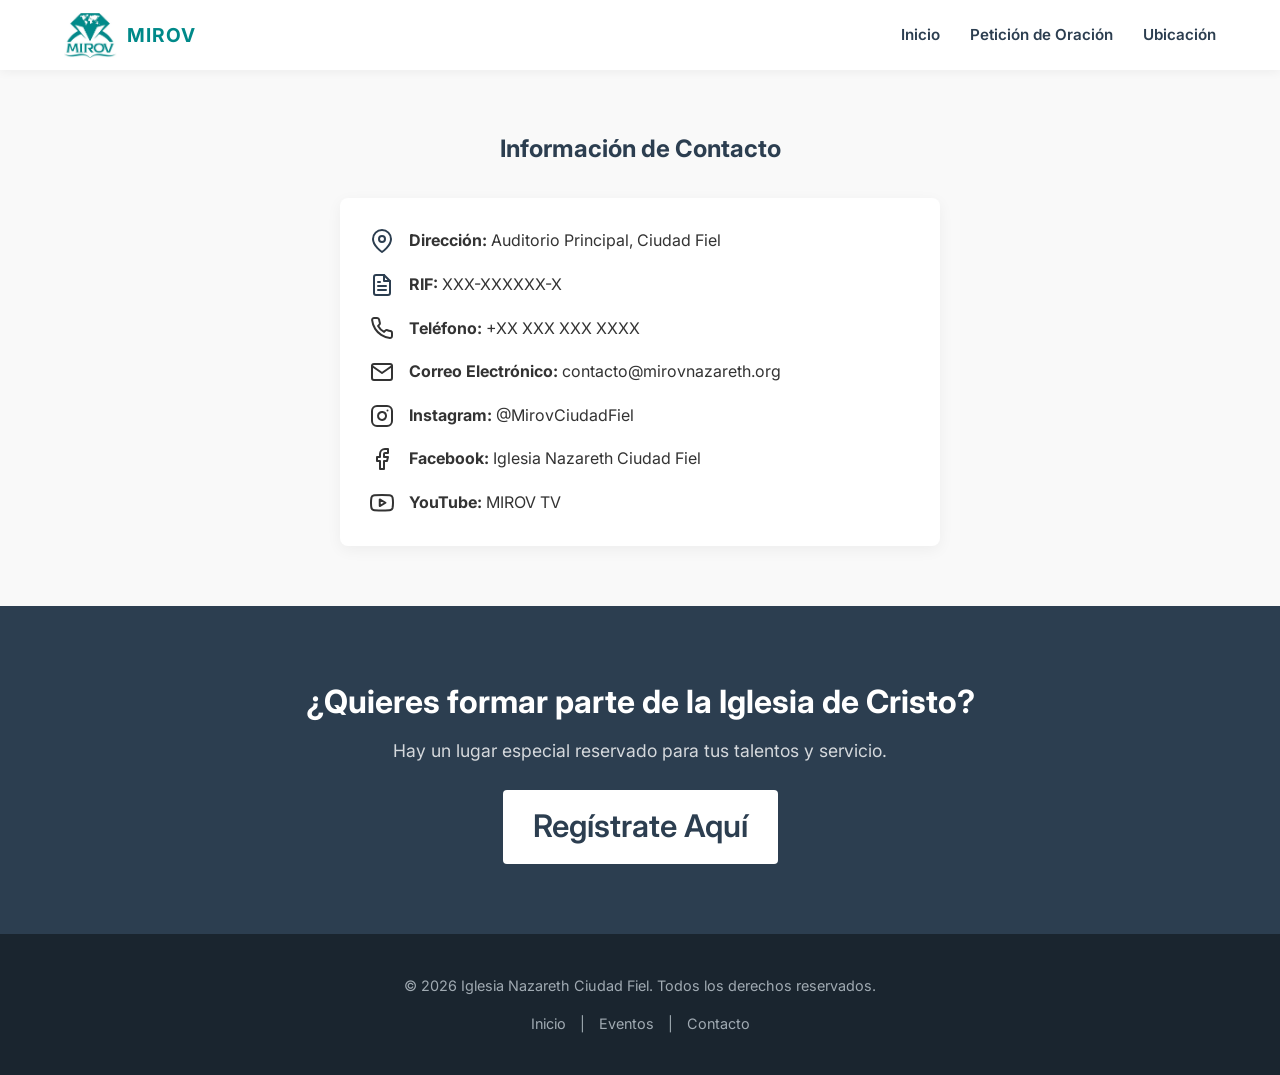
<file: contacto.html>
<!DOCTYPE html>
<html lang="es">
<head>
    <meta charset="UTF-8">
    <meta name="viewport" content="width=device-width, initial-scale=1.0">
    <title>Iglesia Nazareth Ciudad Fiel</title>
    <link rel="shortcut icon" href="icono.JPG" type="image/x-icon">
    <link rel="icon" href="icono.JPG" type="image/jpeg">
    <link rel="stylesheet" href="substyle.css">
    <!-- Google Fonts -->
    <link rel="preconnect" href="https://fonts.googleapis.com">
    <link rel="preconnect" href="https://fonts.gstatic.com" crossorigin>
    <link href="https://fonts.googleapis.com/css2?family=Inter:wght=300;400;600;700&display=swap" rel="stylesheet">
</head>
<body>

    <!-- Barra de Navegación Superior -->
    <!-- Barra de Navegación Superior -->
    <nav class="navbar">
        <div class="container nav-container">
            <!-- Logo de la Iglesia -->
            <div class="nav-logo">
                <a href="index.html">
                    <img src="logo.jpg"   alt="Logo Iglesia Nazareth" class="logo-img">
                    <span class="logo-text">MIROV</span>
                </a>
            </div>
            <!-- Menú de Enlaces -->
            <ul class="nav-links">
                <li><a href="index.html">Inicio</a></li>
                <li><a href="oracion.html">Petición de Oración</a></li>
                <li><a href="ubicacion.html">Ubicación</a></li>
            </ul>
        </div>
    </nav>

   

<!-- Sección Contacto Interactiva -->
<section id="contacto" class="events-section" style="background-color: var(--light-bg); padding: 60px 0;">
    <div class="container" style="max-width: 600px; text-align: center;">
        
        <h2 style="color: var(--primary-color); margin-bottom: 20px;">Información de Contacto</h2>
        <p style="margin-bottom: 30px; color: #555;"></p>
        
        <!-- Tarjeta de Datos e Iconos -->
        <div style="background: white; padding: 30px; border-radius: 8px; box-shadow: 0 4px 15px rgba(0,0,0,0.05); text-align: left; display: flex; flex-direction: column; gap: 18px;">
            
            <!-- 📍 Dirección -->
              <div href="https://www.google.com/maps/place/Ac+Iglesia+Nazareth+Ciudad+Fiel/@8.8997986,-64.2429521,15z/data=!4m6!3m5!1s0x8dcd8230dd05458d:0x43b41c251a7f1ef5!8m2!3d8.9011342!4d-64.2261292!16s%2Fg%2F11c30sbpfz?entry=ttu&g_ep=EgoyMDI2MDYyOS4wIKXMDSoASAFQAw%3D%3D" style="display: flex; align-items: center; gap: 15px;">
                <svg xmlns="http://www.w3.org/2000/svg" width="24" height="24" viewBox="0 0 24 24" fill="none" stroke="var(--primary-color)" stroke-width="2" stroke-linecap="round" stroke-linejoin="round"><path d="M21 10c0 7-9 13-9 13s-9-6-9-13a9 9 0 0 1 18 0z"></path><circle cx="12" cy="10" r="3"></circle></svg>
                <p style="margin: 0;"><strong>Dirección:</strong> Auditorio Principal, Ciudad Fiel</p>
            </div>

            <!-- 📋 RIF -->
            <div style="display: flex; align-items: center; gap: 15px;">
                <svg xmlns="http://www.w3.org/2000/svg" width="24" height="24" viewBox="0 0 24 24" fill="none" stroke="var(--primary-color)" stroke-width="2" stroke-linecap="round" stroke-linejoin="round"><path d="M14 2H6a2 2 0 0 0-2 2v16a2 2 0 0 0 2 2h12a2 2 0 0 0 2-2V8z"></path><polyline points="14 2 14 8 20 8"></polyline><line x1="16" y1="13" x2="8" y2="13"></line><line x1="16" y1="17" x2="8" y2="17"></line><polyline points="10 9 9 9 8 9"></polyline></svg>
                <p style="margin: 0;"><strong>RIF:</strong> XXX-XXXXXX-X</p>
            </div>

            <!-- 📞 Enlace Teléfono / WhatsApp -->
            <a href="https://wa.me/XXXXXXXXXXX" target="_blank" style="display: flex; align-items: center; gap: 15px; text-decoration: none; color: var(--text-color); transition: color 0.3s ease;" onmouseover="this.style.color='var(--accent-color)'" onmouseout="this.style.color='var(--text-color)'">
                <svg xmlns="http://www.w3.org/2000/svg" width="24" height="24" viewBox="0 0 24 24" fill="none" stroke="currentColor" stroke-width="2" stroke-linecap="round" stroke-linejoin="round"><path d="M22 16.92v3a2 2 0 0 1-2.18 2 19.79 19.79 0 0 1-8.63-3.07 19.5 19.5 0 0 1-6-6 19.79 19.79 0 0 1-3.07-8.67A2 2 0 0 1 4.11 2h3a2 2 0 0 1 2 1.72 12.84 12.84 0 0 0 .7 2.81 2 2 0 0 1-.45 2.11L8.09 9.91a16 16 0 0 0 6 6l1.27-1.27a2 2 0 0 1 2.11-.45 12.84 12.84 0 0 0 2.81.7A2 2 0 0 1 22 16.92z"></path></svg>
                <p style="margin: 0;"><strong>Teléfono:</strong> +XX XXX XXX XXXX</p>
            </a>

            <!-- 📧 Enlace Correo Electrónico (Abre Gmail/Mail automáticamente) -->
            <a href="gmail.com" style="display: flex; align-items: center; gap: 15px; text-decoration: none; color: var(--text-color); transition: color 0.3s ease;" onmouseover="this.style.color='var(--accent-color)'" onmouseout="this.style.color='var(--text-color)'">
                <svg xmlns="http://www.w3.org/2000/svg" width="24" height="24" viewBox="0 0 24 24" fill="none" stroke="currentColor" stroke-width="2" stroke-linecap="round" stroke-linejoin="round"><path d="M4 4h16c1.1 0 2 .9 2 2v12c0 1.1-.9 2-2 2H4c-1.1 0-2-.9-2-2V6c0-1.1.9-2 2-2z"></path><polyline points="22,6 12,13 2,6"></polyline></svg>
                <p style="margin: 0;"><strong>Correo Electrónico:</strong> contacto@mirovnazareth.org</p>
            </a>

            <!-- 📸 Enlace Instagram -->
            <a href="https://instagram.com/Mirovciudadfiel" target="_blank" style="display: flex; align-items: center; gap: 15px; text-decoration: none; color: var(--text-color); transition: color 0.3s ease;" onmouseover="this.style.color='var(--accent-color)'" onmouseout="this.style.color='var(--text-color)'">
                <svg xmlns="http://www.w3.org/2000/svg" width="24" height="24" viewBox="0 0 24 24" fill="none" stroke="currentColor" stroke-width="2" stroke-linecap="round" stroke-linejoin="round"><rect x="2" y="2" width="20" height="20" rx="5" ry="5"></rect><path d="M16 11.37A4 4 0 1 1 12.63 8 4 4 0 0 1 16 11.37z"></path><line x1="17.5" y1="6.5" x2="17.51" y2="6.5"></line></svg>
                <p style="margin: 0;"><strong>Instagram:</strong> @MirovCiudadFiel</p>
            </a>

            <!-- 🔵 Enlace Facebook -->
            <a href="https://www.facebook.com/Mirovciudadfiel" target="_blank" style="display: flex; align-items: center; gap: 15px; text-decoration: none; color: var(--text-color); transition: color 0.3s ease;" onmouseover="this.style.color='var(--accent-color)'" onmouseout="this.style.color='var(--text-color)'">
                <svg xmlns="http://www.w3.org/2000/svg" width="24" height="24" viewBox="0 0 24 24" fill="none" stroke="currentColor" stroke-width="2" stroke-linecap="round" stroke-linejoin="round"><path d="M18 2h-3a5 5 0 0 0-5 5v3H7v4h3v8h4v-8h3l1-4h-4V7a1 1 0 0 1 1-1h3z"></path></svg>
                <p style="margin: 0;"><strong>Facebook:</strong> Iglesia Nazareth Ciudad Fiel</p>
            </a>

            <!-- 🔴 Enlace YouTube -->
            <a href="https://www.youtube.com/@mirovciudadfiel7184" target="_blank" style="display: flex; align-items: center; gap: 15px; text-decoration: none; color: var(--text-color); transition: color 0.3s ease;" onmouseover="this.style.color='var(--accent-color)'" onmouseout="this.style.color='var(--text-color)'">
                <svg xmlns="http://www.w3.org/2000/svg" width="24" height="24" viewBox="0 0 24 24" fill="none" stroke="currentColor" stroke-width="2" stroke-linecap="round" stroke-linejoin="round"><path d="M22.54 6.42a2.78 2.78 0 0 0-1.94-2C18.88 4 12 4 12 4s-6.88 0-8.6.46a2.78 2.78 0 0 0-1.94 2A29 29 0 0 0 1 11.75a29 29 0 0 0 .46 5.33A2.78 2.78 0 0 0 3.4 19c1.72.46 8.6.46 8.6.46s6.88 0 8.6-.46a2.78 2.78 0 0 0 1.94-2 29 29 0 0 0 .46-5.25 29 29 0 0 0-.46-5.33z"></path><polygon points="9.75 15.02 15.5 11.75 9.75 8.48 9.75 15.02"></polygon></svg>
                <p style="margin: 0;"><strong>YouTube:</strong> MIROV TV</p>
            </a>

        </div>
    </div>
</section>
    <!-- Call to Action Section -->
    <section class="cta-section">
        <div class="container text-center">
            <h2>¿Quieres formar parte de la Iglesia de Cristo?</h2>
            <p>Hay un lugar especial reservado para tus talentos y servicio.</p>
            <a href="https://docs.google.com/forms/d/e/1FAIpQLSewbpFFeCI-vs902JrBxTxaO0u7YriqHIbrJAtAUbMHfl7Lig/viewform?usp=send_form" class="btn btn-light">Regístrate Aquí</a>
        </div>
    </section>

    <!-- Footer -->
    <footer>
        <div class="container footer-content text-center">
            <p>&copy; 2026 Iglesia Nazareth Ciudad Fiel. Todos los derechos reservados.</p>
            <p class="footer-links"><a href="https://jelra.github.io/">Inicio</a> | <a href="https://jelra.github.io/">Eventos</a> | <a href="https://jelra.github.io/contacto.html">Contacto</a></p>
        </div>
    </footer>

</body>
</html>
</file>
<file: substyle.css>
﻿/* CSS - Diseño con 2.jpg como fondo completo */

:root {
    --primary-color: #2c3e50;
    --accent-color: #d4af37; /* Tono dorado elegante */
    --text-color: #333333;
    --light-bg: #f9f9f9;
    --white: #ffffff;
    /* Capa oscura semitransparente para que las letras blancas se lean perfectamente */
    --dark-overlay: rgba(20, 30, 40, 0.65); 
}

/* Ajuste para que la nueva imagen de logo quepa perfectamente */
.nav-logo img.logo-img {
    height: 45px;      /* Ajusta este valor si lo quieres más alto o más bajo */
    width: auto;        /* Mantiene la proporción de la imagen para que no se estire */
    display: block;
}

/* Separación entre la imagen del logo y el texto de al lado */
.nav-logo .logo-text {
    margin-left: 10px;
}

* {
    margin: 0;
    padding: 0;
    box-sizing: border-box;
}

body {
    font-family: 'Inter', sans-serif;
    color: var(--text-color);
    line-height: 1.6;
    background-color: var(--white);
    padding-top: 70px;
}

.container {
    width: 90%;
    max-width: 1200px;
    margin: 0 auto;
}

.text-center {
    text-align: center;
}

/* Barra de Navegación Superior */
.navbar {
    position: fixed;
    top: 0;
    left: 0;
    width: 100%;
    height: 70px;
    background-color: var(--white);
    box-shadow: 0 2px 10px rgba(0, 0, 0, 0.05);
    z-index: 1000;
}

.nav-container {
    display: flex;
    justify-content: space-between;
    align-items: center;
    height: 100%;
}

.nav-logo a {
    display: flex;
    align-items: center;
    text-decoration: none;
    color: #008989;
    font-weight: 700;
    font-size: 1.2rem;
    letter-spacing: 1px;

}

.nav-logo svg {
    margin-right: 10px;
}

.nav-links {
    list-style: none;
    display: flex;
    gap: 30px;
}

.nav-links a {
    text-decoration: none;
    color: var(--primary-color);
    font-weight: 600;
    font-size: 0.95rem;
    transition: color 0.3s ease;
}

.nav-links a:hover {
    color: var(--accent-color);
}

/* Hero Section: Aquí se configuró 2.jpg como fondo completo */
.hero {
    position: relative;
    background-image: url('img/5.jpg'); /* imagen fondo completo */
    background-size: cover;          /*  la foto cubre toda la sección sin deformarse */
    background-position: center;     /* foto centrada vertical y horizontalmente */
    background-repeat: no-repeat;
    color: var(--white);
    padding: 160px 0;                /* Espaciado  hacia arriba y abajo */
    text-align: center;
}

/* Capa protectora oscura sobre el fondo para asegurar que los textos se lean bien */
.hero .overlay {
    position: absolute;
    top: 0;
    left: 0;
    width: 100%;
    height: 100%;
    background-color: var(--dark-overlay);
    z-index: 1;
}

.hero-content {
    position: relative;
    z-index: 2;
}

.hero h1 {
    font-size: 3.5rem;
    font-weight: 700;
    margin-bottom: 20px;
    letter-spacing: -1px;
}

.subtitle {
    font-size: 1rem;
    font-weight: 600;
    color: white;
    letter-spacing: 3px;
    margin-bottom: 15px;
}

.hero-desc {
    font-size: 1.5rem;
    max-width: 650px;
    margin: 0 auto 35px;
    font-weight: 300;
    opacity: 0.95;
}

/* Botones */
.btn {
    display: inline-block;
    padding: 12px 30px;
    border-radius: 4px;
    text-decoration: none;
    font-weight: 600;
    transition: all 0.3s ease;
    font-size: 1.95rem;
}

.btn-primary {
    background-color: #2e88b5;
    color: var(--primary-color);
}

.btn-primary:hover {
    background-color: #c49f2e;
    transform: translateY(-2px);
}

.btn-light {
    background-color: var(--white);
    color: var(--primary-color);
}

.btn-light:hover {
    background-color: #eeeeee;
    transform: translateY(-2px);
}

.btn-link {
    color: var(--accent-color);
    padding: 0;
    font-size: 0.95rem;
}

.btn-link:hover {
    text-decoration: underline;
}

/* Welcome Section */
.welcome-section {
    padding: 80px 0 40px;
}

.welcome-section h2 {
    font-size: 2.2rem;
    color: var(--primary-color);
    margin-bottom: 15px;
}

.section-intro {
    max-width: 700px;
    margin: 0 auto;
    font-size: 1.1rem;
    color: #666;
}

/* Events Grid Section */
.events-section {
    padding: 40px 0 80px;
    background-color: var(--light-bg);
}

.events-grid {
    display: flex;
    gap: 30px;
}

.event-card {
    flex: 1;
    background: var(--white);
    border-radius: 8px;
    overflow: hidden;
    box-shadow: 0 4px 15px rgba(0,0,0,0.05);
}

.card-image {
    height: 220px;
    position: relative;
     background-size: cover;          /*  la foto cubre toda la sección sin deformarse */
    background-position: center;     /* foto centrada vertical y horizontalmente */
    background-image: url('2.jpg'); /* imagen fondo completo */
    background-repeat: no-repeat;
    color: var(--white);
    padding: 220px 0;                /* Espaciado  hacia arriba y abajo */
    text-align: center;
}


}

.date-badge span {
    font-size: 0.75rem;
    font-weight: 400;
    letter-spacing: 1px;
}

.card-content {
    padding: 25px;
}

.card-content h3 {
    font-size: 1.4rem;
    color: var(--primary-color);
    margin-bottom: 10px;
}

.event-time {
    font-size: 0.85rem;
    color: #888;
    margin-bottom: 15px;
    font-weight: 600;
}

.event-text {
    font-size: 0.95rem;
    color: #555;
    margin-bottom: 20px;
}

/* Call to Action */
.cta-section {
    background-color: var(--primary-color);
    color: var(--white);
    padding: 70px 0;
}

.cta-section h2 {
    font-size: 2rem;
    margin-bottom: 10px;
}

.cta-section p {
    font-size: 1.1rem;
    margin-bottom: 25px;
    opacity: 0.8;
}

/* Footer */
footer {
    background-color: #1a252f;
    color: #a0aab2;
    padding: 40px 0;
    font-size: 0.9rem;
}

.footer-links {
    margin-top: 15px;
}

.footer-links a {
    color: #a0aab2;
    text-decoration: none;
    margin: 0 10px;
}

.footer-links a:hover {
    color: var(--white);
}

/* Responsive (Móviles) */
@media (max-width: 768px) {
    .nav-container {
        flex-direction: column;
        padding: 10px 0;
        height: auto;
    }
    .navbar {
        height: auto;
        position: relative;
    }
    body {
        padding-top: 0;
    }
    .nav-links {
        gap: 15px;
        margin-top: 10px;
    }
    .hero h1 {
        font-size: 2.5rem;
    }
    .events-grid {
        flex-direction: column;
    }
    .event-card {
        width: 100%;
        margin-bottom: 10px;
    }
}
</file>
